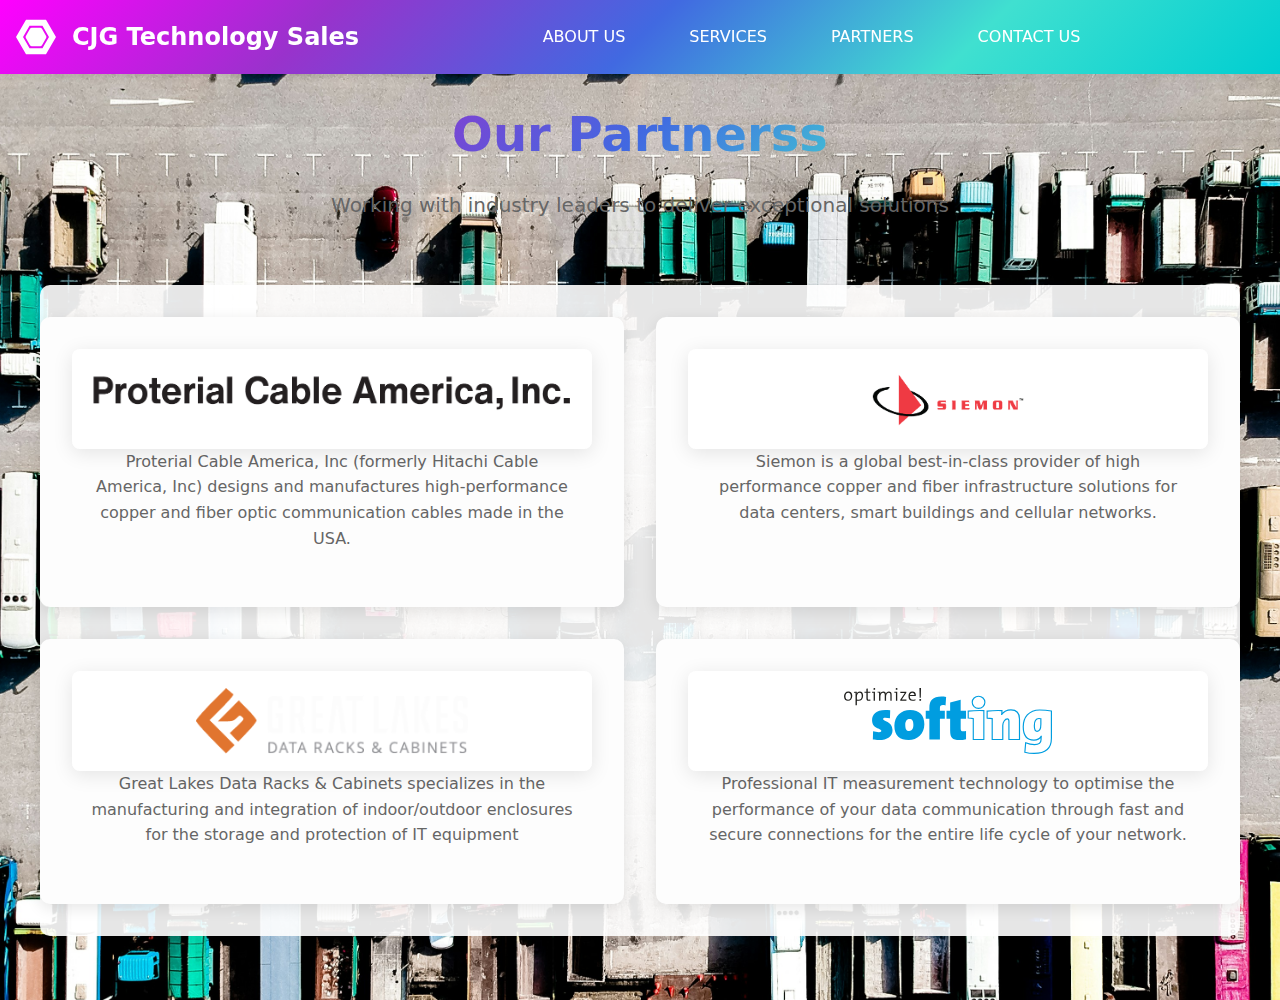
<file: partners.html>
<!DOCTYPE html>
<html lang="en">

<head>
    <meta charset="UTF-8">
    <meta name="viewport" content="width=device-width, initial-scale=1.0">
    <title>Manufacturers - CJG Technology Sales</title>
    <link rel="stylesheet" href="styles.css">
    <style>
        /* Partners Section */
        #partners {
            min-height: 100vh;
            background: url('trucks.jpg') center/cover no-repeat;
            padding: 6rem 2rem 4rem;
        }

        .partners-container {
            max-width: 1200px;
            margin: 0 auto;
            font-family: system-ui, -apple-system, sans-serif;
        }

        .partners-header {
            text-align: center;
            margin-bottom: 4rem;
        }

        .partners-header h1 {
            font-size: 3rem;
            margin-bottom: 1rem;
            background: linear-gradient(135deg,
                    #FF00FF 0%,
                    #9932CC 25%,
                    #4169E1 50%,
                    #40E0D0 75%,
                    #00CED1 100%);
            -webkit-background-clip: text;
            -webkit-text-fill-color: transparent;
            background-clip: text;
        }

        .partners-header p {
            font-size: 1.25rem;
            color: #666;
        }

        .partners-grid {
            display: grid;
            grid-template-columns: repeat(2, 1fr);
            gap: 2rem;
            padding: 2rem 0;
        }

        .partner-card {
            background: rgb(253, 253, 253);
            border-radius: 10px;
            box-shadow: 0 4px 15px rgba(0, 0, 0, 0.1);
            padding: 2rem;
            text-align: center;
            transition: transform 0.3s ease;
        }

        .inverted-logo {
            filter:  invert(1);
        }

        .partner-card:hover {
            transform: translateY(-5px);
        }

        .partner-logo {

            height: 100px;
            margin: 0 1.54 1.5rem;
            border-radius: 8px;
            display: flex;
            align-items: center;
            justify-content: center;
        }

        .partner-logo img {
            max-width: 100%;
            max-height: 100%;
            object-fit: contain;
        }

        .partner-logo a {
            display: block;
            width: 100%;
            height: 100%;
        }

        .partner-card h3 {
            color: #333;
            margin-bottom: 1rem;
            font-size: 1.5rem;
        }

        .partner-card p {
            color: #666;
            line-height: 1.6;
            margin-bottom: 1.5rem;
            padding: 0 1rem;
        }


        .logo {
            display: flex;
            align-items: center;
            gap: 1rem;
            text-decoration: none;
        }

        .company-name {
            color: white;
            font-size: 1.5rem;
            font-weight: bold;
        }

        .nav-links {
            display: flex;
            gap: 2rem;
        }

        .nav-links a {
            color: white;
            text-decoration: none;
            font-weight: 500;
            transition: all 0.3s;
            padding: 0.5rem 1rem;
            border-radius: 4px;
        }

        .nav-links a:hover {
            background: rgba(255, 255, 255, 0.15);
            transform: translateY(-2px);
        }

        /* Mobile Navigation */
        .hamburger {
            display: none;
            cursor: pointer;
            padding: 10px;
            background: none;
            border: none;
            z-index: 1001;
        }

        .hamburger span {
            display: block;
            width: 25px;
            height: 3px;
            margin: 5px 0;
            background: white;
            transition: all 0.3s ease;
        }

        .mobile-nav {
            display: none;
            position: fixed;
            top: 0;
            left: 0;
            width: 100%;
            height: 100%;
            background: linear-gradient(135deg,
                    #FF00FF 0%,
                    #9932CC 25%,
                    #4169E1 50%,
                    #40E0D0 75%,
                    #00CED1 100%);
            z-index: 1000;
            padding-top: 80px;
            transform: translateY(-100%);
            transition: transform 0.3s ease;
        }

        .mobile-nav.active {
            transform: translateY(0);
        }

        .mobile-nav a {
            display: block;
            padding: 15px;
            text-align: center;
            font-size: 1.2rem;
            color: white;
            text-decoration: none;
            transition: background 0.3s;
        }

        .mobile-nav a:hover {
            background: rgba(255, 255, 255, 0.15);
        }

        @media (max-width: 1024px) {
            .partners-grid {
                grid-template-columns: repeat(2, 1fr);
            }
        }

        @media (max-width: 768px) {
            .nav-links {
                display: none;
            }

            .hamburger {
                display: block;
            }

            .mobile-nav {
                display: block;
            }

            .partners-grid {
                grid-template-columns: 1fr;
            }

            .partners-header h1 {
                font-size: 2rem;
            }

            .partners-header p {
                font-size: 1.1rem;
            }
        }
    </style>
</head>

<body>
    <header class="header">
        <nav class="nav-container">
            <a href="./index.html" class="logo">
                <svg width="40" height="40" viewBox="0 0 190 190" fill="none" xmlns="http://www.w3.org/2000/svg">
                    <path d="M134.128 27.2276L173.257 95L134.128 162.772L55.8716 162.772L16.7432 95L55.8716 27.2276L134.128 27.2276Z" stroke="white" stroke-width="29"/>
                    <path d="M143.113 90C144.9 93.094 144.9 96.906 143.113 100L123.387 134.167C121.6 137.261 118.299 139.167 114.726 139.167L75.2735 139.167C71.7008 139.167 68.3996 137.261 66.6133 134.167L46.8868 100C45.1004 96.906 45.1004 93.094 46.8868 90L66.6133 55.8327C68.3996 52.7387 71.7009 50.8327 75.2735 50.8327L114.727 50.8327C118.299 50.8327 121.6 52.7387 123.387 55.8327L143.113 90Z" fill="white"/>
                </svg>
                <span class="company-name">CJG Technology Sales</span>
            </a>
            <div class="nav-links">
                <a href="./about.html">About Us</a>
                <a href="./services.html">Services</a>
                <a href="./partners.html">Partners</a>
                <a href="./contact.html">Contact Us</a>
            </div>
            <button class="hamburger" aria-label="Menu">
                <span></span>
                <span></span>
                <span></span>
            </button>
            <div class="mobile-nav">
                <a href="./index.html">Home</a>
                <a href="./about.html">About Us</a>
                <a href="./services.html">Services</a>
                <a href="./partners.html">Partners</a>
                <a href="./contact.html">Contact Us</a>
            </div>
        </nav>
    </header>

    <section id="partners">
        <div class="partners-container">
            <div class="partners-header">
                <h1>Our Partnerss</h1>
                <p>Working with industry leaders to deliver exceptional solutions</p>
            </div>

            <div class="partners-grid">
                <div class="partner-card">
                    <div class="partner-logo">
                        <a href="https://www.proterial.com/en/" target="_blank">
                            <img src="proterial-cable-america.png" alt="Proterial Cable America">
                        </a>
                    </div>
                    <p>Proterial Cable America, Inc (formerly Hitachi Cable America, Inc) designs and manufactures
                        high-performance copper and fiber optic communication cables made in the USA.</p>
                </div>

                <div class="partner-card">
                    <div class="partner-logo">
                        <a href="https://www.siemon.com/" target="_blank">
                            <img src="siemon.png" alt="Siemon">
                        </a>
                    </div>
                    <p>Siemon is a global best-in-class provider of high performance copper and fiber infrastructure
                        solutions for data centers, smart buildings and cellular networks.</p>
                </div>

                <div class="partner-card">
                    <div class="partner-logo">
                        <a href="https://werackyourworld.com/" target="_blank">
                            <img src="greatlakes.png" alt="Great Lakes"  class="inverted-logo">
                        </a>
                    </div>
                    <p>Great Lakes Data Racks & Cabinets specializes in the manufacturing and integration of
                        indoor/outdoor enclosures for the storage and protection of IT equipment</p>
                </div>

                <div class="partner-card">
                    <div class="partner-logo">
                        <a href="https://itnetworks.softing.com/us/" target="_blank">
                            <img src="softing.svg" alt="Softing IT Networks">
                        </a>
                    </div>
                    <p>Professional IT measurement technology to optimise the performance of your data communication
                        through fast and secure connections for the entire life cycle of your network.</p>
                </div>
            </div>
        </div>
    </section>

    <script>
        document.addEventListener('DOMContentLoaded', function () {
            const hamburger = document.querySelector('.hamburger');
            const mobileNav = document.querySelector('.mobile-nav');
            const mobileLinks = document.querySelectorAll('.mobile-nav a');

            function toggleMenu() {
                hamburger.classList.toggle('active');
                mobileNav.classList.toggle('active');
                document.body.style.overflow = mobileNav.classList.contains('active') ? 'hidden' : '';
            }

            hamburger.addEventListener('click', toggleMenu);

            mobileLinks.forEach(link => {
                link.addEventListener('click', () => {
                    toggleMenu();
                });
            });

            document.addEventListener('click', (e) => {
                if (!hamburger.contains(e.target) &&
                    !mobileNav.contains(e.target) &&
                    mobileNav.classList.contains('active')) {
                    toggleMenu();
                }
            });
        });
    </script>
</body>

</html>
</file>
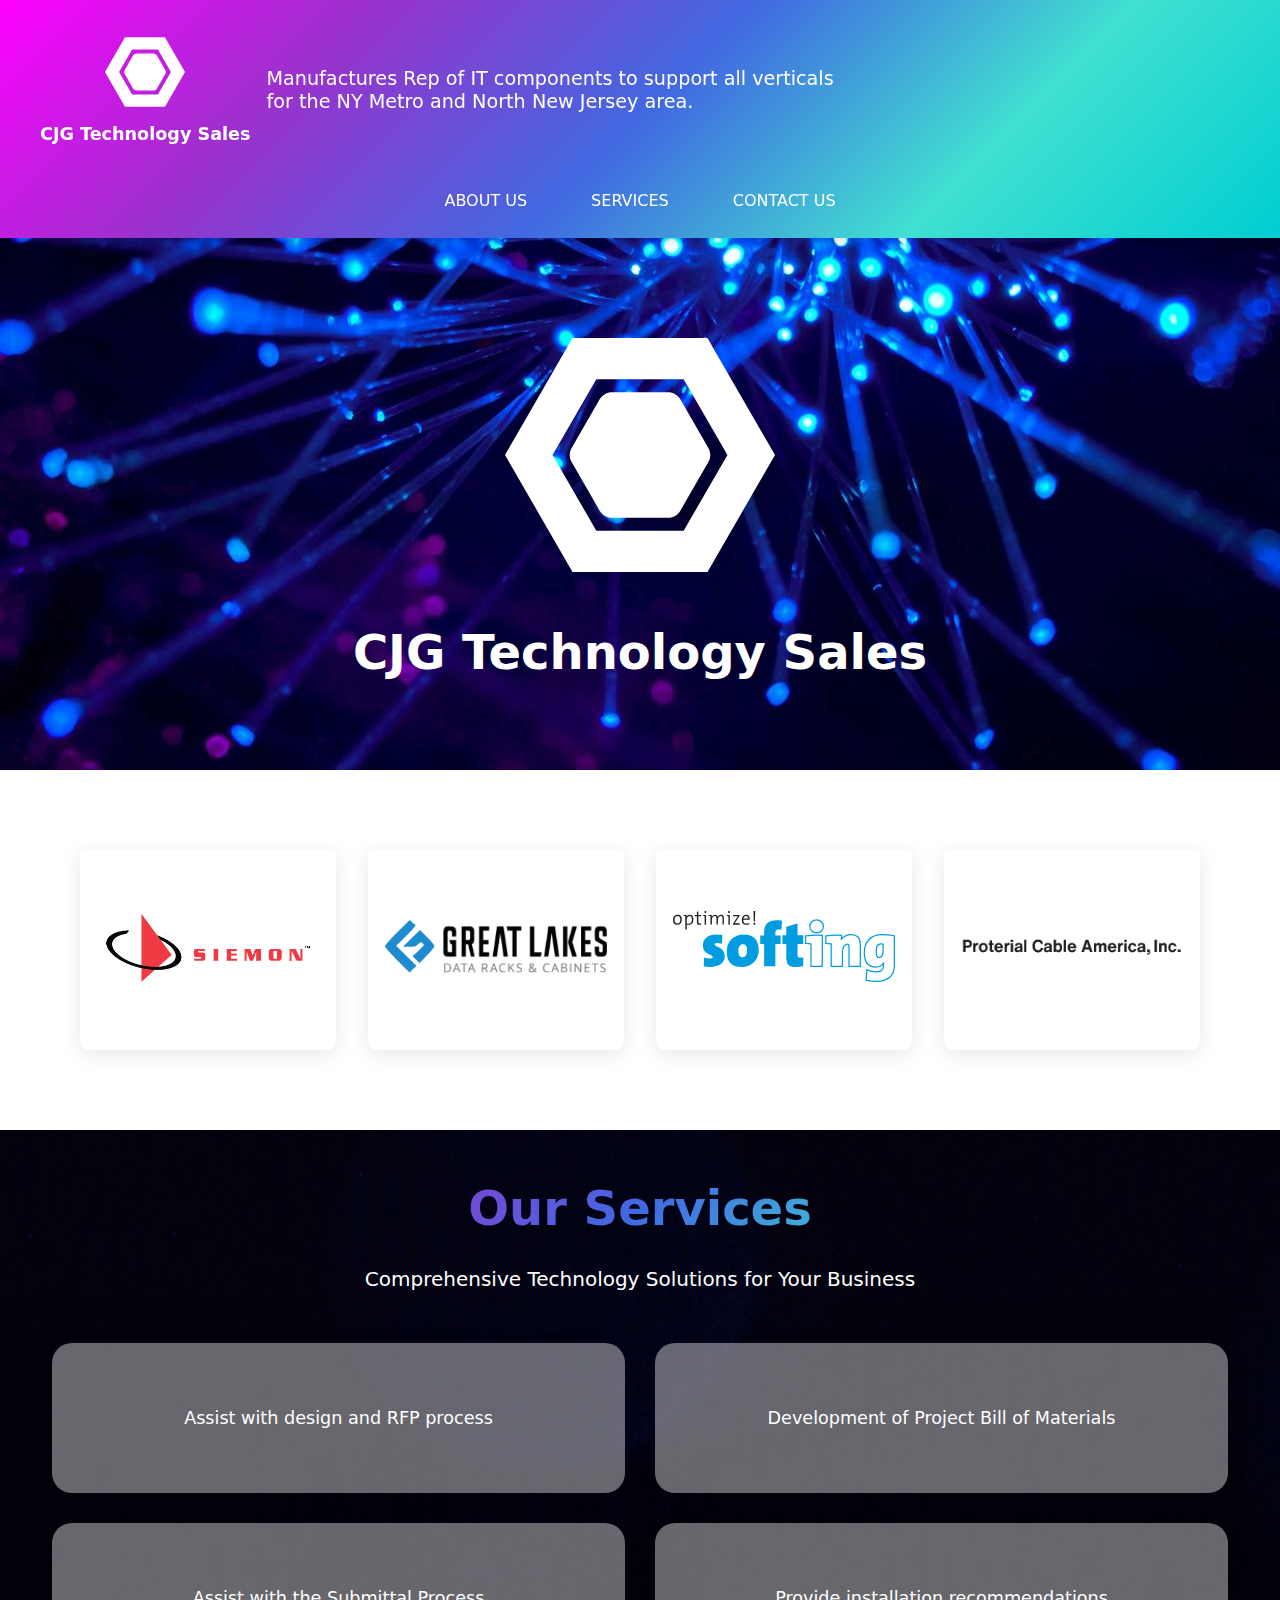
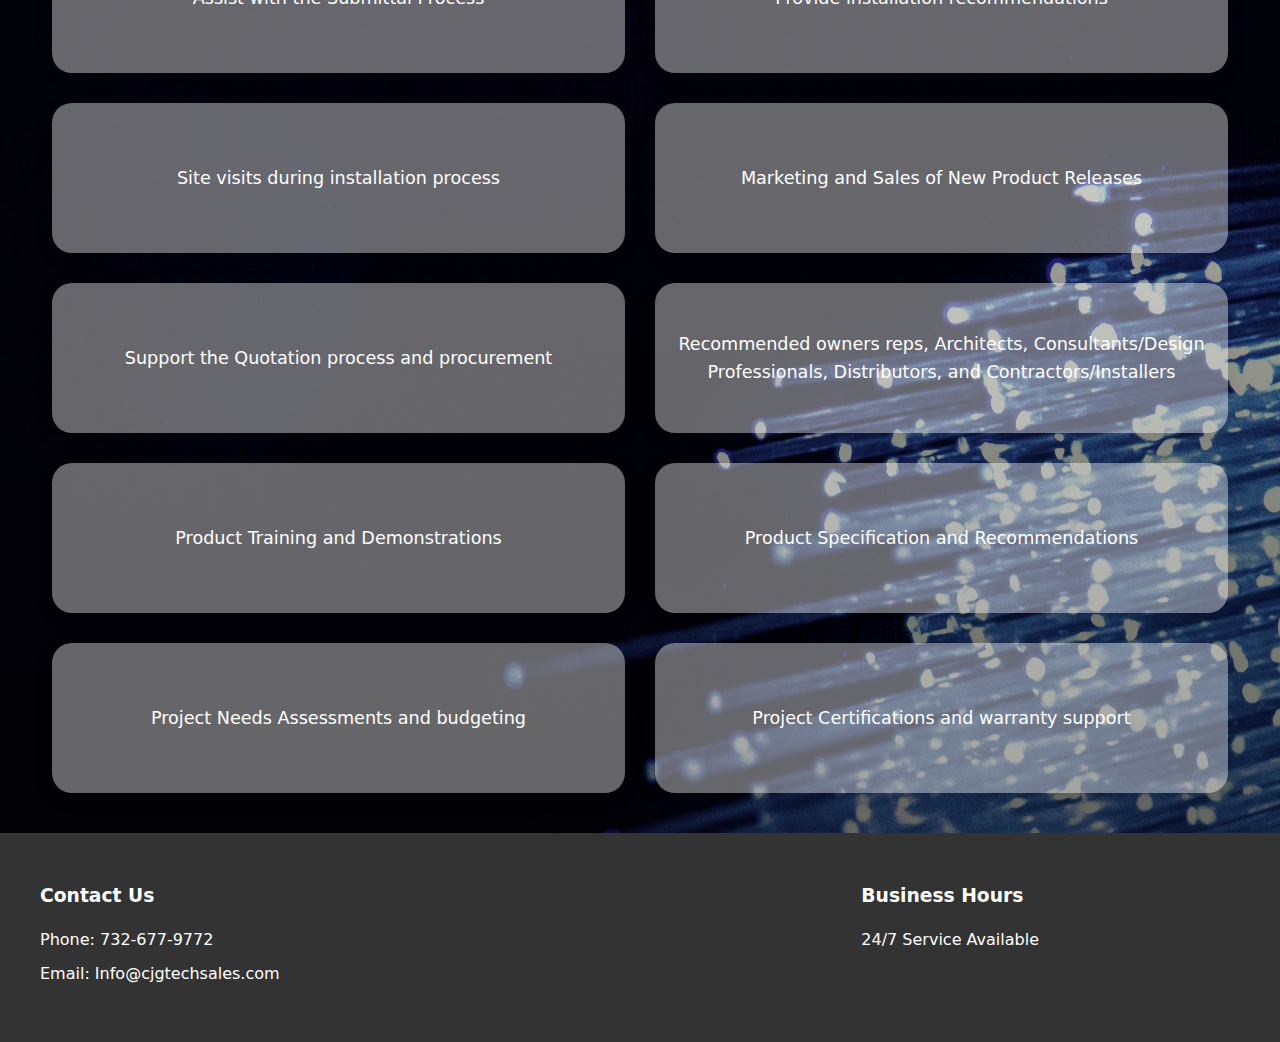
<file: services.html>
<!DOCTYPE html>
<html lang="en">
  <head>
    <meta charset="UTF-8" />
    <meta name="viewport" content="width=device-width, initial-scale=1.0" />
    <title>Services - CJG Technology Sales</title>
    <link rel="stylesheet" href="styles.css" />
  </head>
  <body>
    <header class="header">
      <div class="top-banner">
        <a href="./index.html" class="logo">
          <div
            style="
              display: flex;
              flex-direction: column;
              align-items: center;
              gap: 0.5rem;
            "
          >
            <svg
              width="80"
              height="80"
              viewBox="0 0 190 190"
              fill="none"
              xmlns="http://www.w3.org/2000/svg"
            >
              <path
                d="M134.128 27.2276L173.257 95L134.128 162.772L55.8716 162.772L16.7432 95L55.8716 27.2276L134.128 27.2276Z"
                stroke="#FFFFFF"
                stroke-width="29"
              />
              <path
                d="M143.113 90C144.9 93.094 144.9 96.906 143.113 100L123.387 134.167C121.6 137.261 118.299 139.167 114.726 139.167L75.2735 139.167C71.7008 139.167 68.3996 137.261 66.6133 134.167L46.8868 100C45.1004 96.906 45.1004 93.094 46.8868 90L66.6133 55.8327C68.3996 52.7387 71.7009 50.8327 75.2735 50.8327L114.727 50.8327C118.299 50.8327 121.6 52.7387 123.387 55.8327L143.113 90Z"
                fill="#FFFFFF"
              />
            </svg>
            <span class="company-name">CJG Technology Sales</span>
          </div>
        </a>
        <div class="banner-text">
          Manufactures Rep of IT components to support all verticals <br />
          for the NY Metro and North New Jersey area.
        </div>
      </div>
      <nav class="nav-container">
        <div class="nav-links">
          <a href="./about.html">ABOUT US</a>
          <a href="./services.html">SERVICES</a>
          <a href="./contact.html">CONTACT US</a>
        </div>
      </nav>
    </header>

    <section
      id="home"
      style="min-height: 50vh; background-image: url('service.jpeg')"
    >
      <div class="logo-section">
        <svg
          width="30vh"
          height="30vh"
          viewBox="0 0 190 190"
          fill="none"
          xmlns="http://www.w3.org/2000/svg"
        >
          <path
            d="M134.128 27.2276L173.257 95L134.128 162.772L55.8716 162.772L16.7432 95L55.8716 27.2276L134.128 27.2276Z"
            stroke="#FFFFFF"
            stroke-width="29"
          />
          <path
            d="M143.113 90C144.9 93.094 144.9 96.906 143.113 100L123.387 134.167C121.6 137.261 118.299 139.167 114.726 139.167L75.2735 139.167C71.7008 139.167 68.3996 137.261 66.6133 134.167L46.8868 100C45.1004 96.906 45.1004 93.094 46.8868 90L66.6133 55.8327C68.3996 52.7387 71.7009 50.8327 75.2735 50.8327L114.727 50.8327C118.299 50.8327 121.6 52.7387 123.387 55.8327L143.113 90Z"
            fill="#FFFFFF"
          />
        </svg>
        <h1 style="margin-top: 1rem; color: #ffffff; font-size: 3rem">
          CJG Technology Sales
        </h1>
      </div>
    </section>

    <div class="partners-section">
      <div class="partners-grid">
        <div class="partner-logo">
          <a href="https://www.siemon.com/en/" target="_blank">
            <img src="siemon.png" alt="Proterial Cable America" />
          </a>
        </div>
        <div class="partner-logo">
          <a href="https://greatcabinets.com/" target="_blank">
            <img src="greatlakes.png" alt="Siemon" />
          </a>
        </div>
        <div class="partner-logo">
          <a href="https://itnetworks.softing.com/us/" target="_blank">
            <img src="softing.svg" alt="Softing IT Networks" />
          </a>
        </div>
        <div class="partner-logo">
          <a href="https://usa.proterial.com/" target="_blank">
            <img src="proterial-cable-america.png" alt="Softing IT Networks" />
          </a>
        </div>
      </div>
    </div>

    <section id="services">
      <div class="services-container">
        <h1>Our Services</h1>
        <p class="services-subtitle">
          Comprehensive Technology Solutions for Your Business
        </p>

        <ul class="services-list">
          <li>Assist with design and RFP process</li>
          <li>Development of Project Bill of Materials</li>
          <li>Assist with the Submittal Process</li>
          <li>Provide installation recommendations</li>
          <li>Site visits during installation process</li>
          <li>Marketing and Sales of New Product Releases</li>
          <li>Support the Quotation process and procurement</li>
          <li>
            Recommended owners reps, Architects, Consultants/Design
            Professionals, Distributors, and Contractors/Installers
          </li>
          <li>Product Training and Demonstrations</li>
          <li>Product Specification and Recommendations</li>
          <li>Project Needs Assessments and budgeting</li>
          <li>Project Certifications and warranty support</li>
        </ul>
      </div>
    </section>

    <footer class="services-footer">
      <div class="footer-content">
        <div class="footer-section">
          <h3>Contact Us</h3>
          <p>Phone: 732-677-9772</p>
          <p>Email: Info@cjgtechsales.com</p>
        </div>
        <div class="footer-section"></div>
        <div class="footer-section">
          <h3>Business Hours</h3>
          <p>24/7 Service Available</p>
        </div>
      </div>
    </footer>

    <script>
      document.addEventListener("DOMContentLoaded", function () {
        const nodes = document.querySelectorAll(".service-node");
        const container = document.querySelector(".connecting-lines");

        function createLines() {
          container.innerHTML = "";
          const positions = [];

          nodes.forEach((node) => {
            const circle = node.querySelector(".node-circle");
            const rect = circle.getBoundingClientRect();
            const containerRect = document
              .querySelector(".hex-layout")
              .getBoundingClientRect();

            positions.push({
              x: rect.left + rect.width / 2 - containerRect.left,
              y: rect.top + rect.height / 2 - containerRect.top,
            });
          });

          for (let i = 0; i < positions.length; i++) {
            const start = positions[i];
            const end = positions[(i + 1) % positions.length];

            const line = document.createElement("div");
            line.className = "connecting-line";

            const length = Math.sqrt(
              Math.pow(end.x - start.x, 2) + Math.pow(end.y - start.y, 2)
            );
            const angle =
              (Math.atan2(end.y - start.y, end.x - start.x) * 180) / Math.PI;

            line.style.width = `${length}px`;
            line.style.left = `${start.x}px`;
            line.style.top = `${start.y}px`;
            line.style.transform = `rotate(${angle}deg)`;

            container.appendChild(line);
          }
        }

        createLines();
        window.addEventListener("resize", createLines);

        nodes.forEach((node) => {
          node.addEventListener("click", () => {
            nodes.forEach((n) => n.classList.remove("active"));
            node.classList.add("active");
          });
        });
      });
    </script>
  </body>
</html>
</file>
<file: styles.css>
/* Global Styles */
* {
  margin: 0;
  padding: 0;
  box-sizing: border-box;
  scroll-behavior: smooth;
}

body {
  font-family: system-ui, -apple-system, sans-serif;
  line-height: 1.6;
  overflow-x: hidden;
}

/* Container */
.container {
  max-width: 1200px;
  margin: 0 auto;
  padding: 0 2rem;
}

/* Header/Navigation */
.header {
  position: fixed;
  top: 0;
  width: 100%;
  background: linear-gradient(
    135deg,
    #ff00ff 0%,
    /* Vibrant pink/magenta */ #9932cc 25%,
    /* Purple */ #4169e1 50%,
    /* Royal blue */ #40e0d0 75%,
    /* Turquoise */ #00ced1 100% /* Dark turquoise */
  );
  box-shadow: 0 2px 10px rgba(0, 0, 0, 0.1);
  z-index: 1000;
}

.nav-container {
  padding: 1rem;
}

.nav-links {
  max-width: 1200px;
  margin: 0 auto;
  display: flex;
  gap: 3rem;
  justify-content: center;
}

.nav-links a {
  text-decoration: none;
  color: white;
  font-weight: 500;
  text-transform: uppercase;
  padding: 0.5rem 1rem;
  transition: all 0.3s;
  border-radius: 4px;
}

.nav-links a:hover {
  background: rgba(255, 255, 255, 0.15);
  transform: translateY(-2px);
}

.hamburger {
  display: none;
}

.nav-links a {
  text-decoration: none;
  color: white;
  font-weight: 500;
  transition: all 0.3s;
  padding: 0.5rem 1rem;
  border-radius: 4px;
}

.nav-links a:hover {
  background: rgba(255, 255, 255, 0.15);
  transform: translateY(-2px);
}

/* Hamburger Menu */
.hamburger {
  display: none;
  cursor: pointer;
  padding: 10px;
  background: none;
  border: none;
  z-index: 1001;
}

.hamburger span {
  display: block;
  width: 25px;
  height: 3px;
  margin: 5px 0;
  background: white;
  transition: all 0.3s ease;
}

/* Mobile Navigation */
.mobile-nav {
  display: none;
  position: fixed;
  top: 0;
  left: 0;
  width: 100%;
  height: 100%;
  background: linear-gradient(
    135deg,
    #ff00ff 0%,
    #9932cc 25%,
    #4169e1 50%,
    #40e0d0 75%,
    #00ced1 100%
  );
  z-index: 1000;
  padding-top: 80px;
  transform: translateY(-100%);
  transition: transform 0.3s ease;
}

.mobile-nav.active {
  transform: translateY(0);
}

.mobile-nav a {
  display: block;
  padding: 15px;
  text-align: center;
  font-size: 1.2rem;
  color: white;
  text-decoration: none;
  transition: background 0.3s;
}

.mobile-nav a:hover {
  background: rgba(255, 255, 255, 0.15);
}

/* Hamburger Animation */
.hamburger.active span:nth-child(1) {
  transform: rotate(45deg) translate(5px, 5px);
}

.hamburger.active span:nth-child(2) {
  opacity: 0;
}

.hamburger.active span:nth-child(3) {
  transform: rotate(-45deg) translate(7px, -7px);
}

#home {
  min-height: 100vh;
  background: linear-gradient(rgba(0, 0, 0, 0.1), rgba(0, 0, 0, 0.6)),
    url("work.jpeg");
  background-size: cover;
  background-position: center;
  padding-top: 80px;
  display: flex;
  flex-direction: column;
  align-items: center;
  justify-content: center;
  text-align: center;
}

.logo-section {
  padding: 5rem;
  border-radius: 10px;
  margin-top: 10rem;
}

.summary-section {
  background: #ffffff;
  color: rgb(0, 0, 0);
  font-size: 1.2rem;
  padding: 3rem;
}

.partners-section {
  background: rgba(255, 255, 255, 255);
  color: white;
  padding: 3rem;
  width: 100%;
}

.partners-grid {
  display: grid;
  grid-template-columns: repeat(4, 1fr);
  gap: 2rem;
  padding: 2rem;
  margin: 0 auto;
  background: rgba(255, 255, 255, 0.9);
  border-radius: 10px;
}

.partner-logo {
  background: rgba(255, 255, 255, 0.7);
  border: 1px solid rgba(255, 255, 255, 0.3);
  padding: 1rem;
  border-radius: 8px;
  display: flex;
  align-items: center;
  justify-content: center;
  height: 200px;
  backdrop-filter: blur(10px);
  box-shadow: 0 4px 20px rgba(0, 0, 0, 0.1);
  transition: transform 0.2s, box-shadow 0.2s, rotate 0.3s ease;
}

.partner-logo:hover {
  transform: translateY(-5px) rotate(5deg);
  box-shadow: 0 8px 30px rgba(0, 0, 0, 0.15);
}

.partner-logo img {
  max-width: 100%;
  max-height: 100%;
  object-fit: contain;
}

footer {
  background: #333;
  color: white;
  padding: 3rem 2rem;
  margin-top: 4rem;
}

.footer-content {
  max-width: 1200px;
  margin: 0 auto;
  display: grid;
  grid-template-columns: repeat(3, 1fr);
  gap: 2rem;
}

.footer-section h3 {
  margin-bottom: 1rem;
  color: hsl(0, 0%, 100%);
}

.footer-section p {
  margin-bottom: 0.5rem;
}

@media (max-width: 768px) {
  .partners-grid {
    grid-template-columns: repeat(2, 1fr);
  }

  .footer-content {
    grid-template-columns: 1fr;
  }
}

.hero-content h1 {
  font-size: 5rem;
  margin-bottom: 1rem;
  background: #f6fff6;
  -webkit-background-clip: text;
  -webkit-text-fill-color: transparent;
  background-clip: text;
}

.hero-content p {
  font-size: 2rem;
  color: #ffffff;
  margin-bottom: 2rem;
}

.hero-content {
  text-align: center;
  display: flex;
  flex-direction: column;
  align-items: center;
}

.cta-button {
  display: inline-block;
  padding: 1rem 2rem;
  background: linear-gradient(135deg, #9932cc, #4169e1);
  color: white;
  text-decoration: none;
  border-radius: 5px;
  transition: all 0.3s;
  border: none;
  cursor: pointer;
  box-shadow: 0 4px 15px rgba(0, 0, 0, 0.2);
}

.cta-button:hover {
  transform: translateY(-2px);
  box-shadow: 0 6px 20px rgba(0, 0, 0, 0.25);
}

/* Responsive Design */
@media (max-width: 768px) {
  .nav-links {
    display: none;
  }

  .hamburger {
    display: block;
  }

  .mobile-nav {
    display: block;
  }

  .hero-content h1 {
    font-size: 2rem;
  }

  .company-name {
    font-size: 1.2rem;
  }
}

@media (max-width: 480px) {
  .hero-content h1 {
    font-size: 1.75rem;
  }

  .hero-content p {
    font-size: 1rem;
  }

  .company-name {
    font-size: 1rem;
  }
}

/* Accessibility */
:focus {
  outline: 3px solid rgba(255, 255, 255, 0.5);
  outline-offset: 2px;
}

/* Custom Scrollbar */
::-webkit-scrollbar {
  width: 10px;
}

::-webkit-scrollbar-track {
  background: #f1f1f1;
}

::-webkit-scrollbar-thumb {
  background: #888;
  border-radius: 5px;
}

::-webkit-scrollbar-thumb:hover {
  background: #666;
}

/* Add these new styles to your existing CSS file */

/* Contact Section */
#contact {
  min-height: 100vh;
  background: linear-gradient(rgba(0, 0, 0, 0.1), rgba(0, 0, 0, 0.2)),
    url("support.jpg");
  /* display: flex; */
  align-items: center;
  padding: 16rem 2rem 4rem;
}

.contact-content {
  text-align: center;
  width: 100%;
}

.contact-content h1 {
  font-size: 3rem;
  margin-bottom: 1rem;
  background: linear-gradient(
    135deg,
    #ff00ff 0%,
    #9932cc 25%,
    #4169e1 50%,
    #40e0d0 75%,
    #00ced1 100%
  );
  -webkit-background-clip: text;
  -webkit-text-fill-color: transparent;
  background-clip: text;
}

.contact-content > p {
  font-size: 2.25rem;
  color: #ffffff;
  margin-bottom: 3rem;
}

.contact-grid {
  display: grid;
  grid-template-columns: 3fr 2fr;
  gap: 2rem;
  text-align: left;
}

/* Contact Form Styles */
.contact-form-container {
  background: white;
  padding: 2rem;
  border-radius: 10px;
  box-shadow: 0 4px 15px rgba(0, 0, 0, 0.1);
}

.form-group {
  margin-bottom: 1.5rem;
}

.form-group label {
  display: block;
  margin-bottom: 0.5rem;
  color: #333;
  font-weight: 500;
}

.form-group input,
.form-group textarea {
  width: 100%;
  padding: 0.75rem;
  border: 2px solid #e0e0e0;
  border-radius: 5px;
  transition: all 0.3s;
  font-size: 1rem;
}

.form-group input:focus,
.form-group textarea:focus {
  outline: none;
  border-color: #4169e1;
  box-shadow: 0 0 0 3px rgba(65, 105, 225, 0.1);
}

/* Contact Info Card */
.contact-card {
  background: white;
  padding: 2rem;
  border-radius: 10px;
  box-shadow: 0 4px 15px rgba(0, 0, 0, 0.1);
}

.contact-card h3 {
  color: #333;
  margin-bottom: 1.5rem;
  font-size: 1.5rem;
}

.contact-details {
  margin-bottom: 2rem;
}

.contact-item {
  display: flex;
  align-items: flex-start;
  gap: 1rem;
  margin-bottom: 1.5rem;
}

.contact-item i {
  font-size: 1.25rem;
  color: #4169e1;
}

.contact-item a,
.contact-item p {
  color: #666;
  text-decoration: none;
  transition: color 0.3s;
}

.contact-item a:hover {
  color: #4169e1;
}

.business-hours {
  border-top: 2px solid #f0f0f0;
  padding-top: 1.5rem;
}

.business-hours h4 {
  color: #333;
  margin-bottom: 1rem;
  font-size: 1.2rem;
}

.business-hours p {
  color: #666;
  margin-bottom: 0.5rem;
}

/* Responsive Design for Contact Page */
@media (max-width: 1024px) {
  .contact-grid {
    gap: 2rem;
  }
}

@media (max-width: 768px) {
  .contact-grid {
    grid-template-columns: 1fr;
  }

  .contact-content h1 {
    font-size: 2rem;
  }

  .contact-content > p {
    font-size: 1.1rem;
  }

  .contact-form-container,
  .contact-card {
    padding: 1.5rem;
  }
}

@media (max-width: 480px) {
  .contact-content h1 {
    font-size: 1.75rem;
  }

  .contact-content > p {
    font-size: 1rem;
  }

  .form-group input,
  .form-group textarea {
    padding: 0.5rem;
  }
}

/* Add these styles to your existing CSS file */

/* About Section */
#about {
  min-height: 100vh;
  /* background: linear-gradient(rgba(0, 0, 0, 0.1), rgba(0, 0, 0, 0.6)),
    url("work.jpeg"); */
  background-size: cover;
  background-position: center;
  display: flex;
  align-items: center;
  padding: 2rem;
}

.about-content {
  text-align: center;
  width: 100%;
}

.about-content h1 {
  font-size: 3rem;
  margin-bottom: 1rem;
  padding: 0.5rem;
  /* color: #ffffff; */
  background-clip: text;
  position: relative;
}

.about-content h1::before {
  content: "";
  position: absolute;
  top: 0;
  left: 0;
  width: 100%;
  height: 100%;
  /* background: rgba(0, 0, 0, 0.4); */
  z-index: -1;
  border-radius: 4px;
}

.about-subtitle {
  font-size: 1.25rem;
  color: #666;
  margin-bottom: 3rem;
}

.about-grid {
  display: grid;
  grid-template-columns: 3fr 2fr;
  gap: 2rem;
  text-align: left;
}

/* Story and Values Cards */
.story-card,
.values-card,
.features-card {
  background: white;
  padding: 2rem;
  border-radius: 10px;
  box-shadow: 0 4px 15px rgba(0, 0, 0, 0.1);
  margin-bottom: 2rem;
}

.story-card h3,
.values-card h3,
.features-card h3 {
  color: #333;
  margin-bottom: 1.5rem;
  font-size: 1.5rem;
}

.story-card p {
  color: #666;
  margin-bottom: 1rem;
  line-height: 1.6;
}

/* Values Grid */
.values-grid {
  display: grid;
  grid-template-columns: repeat(2, 1fr);
  gap: 1.5rem;
}

.value-item h4 {
  color: #4169e1;
  margin-bottom: 0.5rem;
  font-size: 1.1rem;
}

.value-item p {
  color: #666;
  font-size: 0.95rem;
  line-height: 1.5;
}

/* Features */
.feature-item {
  padding: 1rem 0;
  border-bottom: 1px solid #f0f0f0;
}

.feature-item:last-child {
  border-bottom: none;
}

.feature-item h4 {
  color: #4169e1;
  margin-bottom: 0.5rem;
  font-size: 1.1rem;
}

.feature-item p {
  color: #666;
  font-size: 0.95rem;
  line-height: 1.5;
}

/* Responsive Design for About Page */
@media (max-width: 1024px) {
  .about-grid {
    gap: 1.5rem;
  }

  .values-grid {
    gap: 1rem;
  }
}

@media (max-width: 768px) {
  .about-grid {
    grid-template-columns: 1fr;
  }

  .about-content h1 {
    font-size: 2rem;
  }

  .about-subtitle {
    font-size: 1.1rem;
  }

  .story-card,
  .values-card,
  .features-card {
    padding: 1.5rem;
  }
}

@media (max-width: 480px) {
  .about-content h1 {
    font-size: 1.75rem;
  }

  .about-subtitle {
    font-size: 1rem;
  }

  .values-grid {
    grid-template-columns: 1fr;
  }

  .story-card,
  .values-card,
  .features-card {
    padding: 1.25rem;
  }
}

/* Global Styles */
* {
  margin: 0;
  padding: 0;
  box-sizing: border-box;
}

body {
  font-family: system-ui, -apple-system, sans-serif;
  line-height: 1.6;
}

/* Header Styles */
.header {
  position: fixed;
  top: 0;
  width: 100%;
  background: linear-gradient(
    135deg,
    #ff00ff 0%,
    #9932cc 25%,
    #4169e1 50%,
    #40e0d0 75%,
    #00ced1 100%
  );
  box-shadow: 0 2px 10px rgba(0, 0, 0, 0.1);
  z-index: 1000;
}

.nav-container {
  max-width: 1400px;
  margin: 0 auto;
  padding: 1rem;
  display: flex;
  justify-content: space-between;
  align-items: center;
}

.logo {
  display: flex;
  align-items: center;
  gap: 1rem;
  text-decoration: none;
  color: #ffffff;
}

.company-name {
  color: white;
  font-size: 1.1rem;
  font-weight: bold;
}

.nav-links {
  display: flex;
  gap: 2rem;
}

.nav-links a {
  color: white;
  text-decoration: none;
  font-weight: 500;
  transition: opacity 0.3s;
  padding: 0.5rem 1rem;
  border-radius: 4px;
}

.nav-links a:hover {
  background: rgba(255, 255, 255, 0.1);
}

/* Services Section */
#services {
  min-height: 100vh;
  background: linear-gradient(rgba(0, 0, 0, 0.1), rgba(0, 0, 0, 0.6)),
    url("OpticFiber.jpg");
  padding: 40px 20px;
}

.services-container {
  max-width: 1400px;
  margin: 0 auto;
  text-align: center;
}

.services-container h1 {
  font-size: 3rem;
  margin-bottom: 1rem;
  background: linear-gradient(
    135deg,
    #ff00ff 0%,
    #9932cc 25%,
    #4169e1 50%,
    #40e0d0 75%,
    #00ced1 100%
  );
  -webkit-background-clip: text;
  -webkit-text-fill-color: transparent;
  background-clip: text;
}

.services-subtitle {
  font-size: 1.25rem;
  color: #ffffff;
  margin-bottom: 3rem;
}

/* Hexagon Layout */
.hex-layout {
  position: relative;
  width: 1000px;
  height: 1000px;
  margin: 0 auto;
}

/* Center Content */
.hex-center {
  position: absolute;
  top: 50%;
  left: 50%;
  transform: translate(-50%, -50%);
  text-align: center;
  z-index: 2;
  width: 600px;
  height: 519.61px; /* Height = width * cos(30°) */
  display: flex;
  flex-direction: column;
  align-items: center;
  justify-content: center;
  background: linear-gradient(
    135deg,
    #ff00ff 0%,
    #9932cc 25%,
    #4169e1 50%,
    #40e0d0 75%,
    #00ced1 100%
  );
  clip-path: polygon(25% 0%, 75% 0%, 100% 50%, 75% 100%, 25% 100%, 0% 50%);
  box-shadow: 0 8px 25px rgba(0, 0, 0, 0.15);
  padding: 2rem;
}

.hex-center svg {
  width: 200px;
  height: 200px;
}

.hex-center svg path {
  stroke: white;
  fill: white;
}

.center-text {
  margin-top: 1.5rem;
}

.center-text h2 {
  font-size: 4rem;
  color: white;
  margin: 0;
  font-weight: 700;
  text-shadow: 0 2px 4px rgba(0, 0, 0, 0.1);
}

.center-text h3 {
  font-size: 2.5rem;
  color: white;
  margin: 0.25rem 0;
  font-weight: 600;
  text-shadow: 0 2px 4px rgba(0, 0, 0, 0.1);
}

/* Service Nodes */
.service-nodes {
  position: absolute;
  width: 100%;
  height: 100%;
}

.service-node {
  position: absolute;
  width: 180px;
}

/* Node Circle */
.node-circle {
  width: 180px;
  height: 120px;
  background: linear-gradient(135deg, #4169e1 0%, #40e0d0 100%);
  border-radius: 10px;
  display: flex;
  align-items: center;
  justify-content: center;
  box-shadow: 0 4px 15px rgba(0, 0, 0, 0.1);
  cursor: pointer;
  transition: all 0.3s ease;
  position: relative;
  z-index: 2;
  padding: 1rem;
}

.node-circle h4 {
  color: white;
  font-size: 1.3rem;
  text-align: center;
  padding: 0.5rem;
  margin: 0;
  line-height: 1.3;
  font-weight: 600;
}

/* Node Content */
.node-content {
  position: absolute;
  background: white;
  padding: 1.5rem;
  border-radius: 10px;
  box-shadow: 0 4px 15px rgba(0, 0, 0, 0.1);
  width: 300px;
  opacity: 0;
  visibility: hidden;
  transition: all 0.3s ease;
  z-index: 3;
  left: 200px;
  top: 50%;
  transform: translateY(-50%);
}

.service-node.active .node-content {
  opacity: 1;
  visibility: visible;
}

.node-content ul {
  list-style: none;
  padding: 0;
  margin: 0;
}

.node-content li {
  color: #666;
  margin-bottom: 0.5rem;
  font-size: 0.9rem;
  line-height: 1.4;
  text-align: left;
}

/* Node Positions */
#node-1 {
  top: 60px;
  left: 50%;
  transform: translateX(-50%);
}

#node-2 {
  top: 250px;
  right: 60px;
}

#node-3 {
  bottom: 250px;
  right: 60px;
}

#node-4 {
  bottom: 60px;
  left: 50%;
  transform: translateX(-50%);
}

#node-5 {
  bottom: 250px;
  left: 60px;
}

#node-6 {
  top: 250px;
  left: 60px;
}

/* Hover Effects */
.node-circle:hover {
  transform: scale(1.05);
  box-shadow: 0 6px 20px rgba(0, 0, 0, 0.15);
}
.top-banner {
  max-width: 1200px;
  margin: 2rem auto 1rem auto;
  display: flex;
  align-items: center;
  gap: 1rem;
}

.banner-text {
  color: #ffffff;
  font-size: 1.2rem;
  line-height: 1.2;
  max-width: 600px;
}

/* Mobile Navigation */
.hamburger {
  display: none;
  cursor: pointer;
  padding: 10px;
  background: none;
  border: none;
  z-index: 1001;
}

.hamburger span {
  display: block;
  width: 25px;
  height: 3px;
  margin: 5px 0;
  background: white;
  transition: all 0.3s ease;
}

.mobile-nav {
  display: none;
  position: fixed;
  top: 0;
  left: 0;
  width: 100%;
  height: 100%;
  background: linear-gradient(
    135deg,
    #ff00ff 0%,
    #9932cc 25%,
    #4169e1 50%,
    #40e0d0 75%,
    #00ced1 100%
  );
  z-index: 1000;
  padding-top: 80px;
  transform: translateY(-100%);
  transition: transform 0.3s ease;
}

.mobile-nav.active {
  transform: translateY(0);
}

.mobile-nav a {
  display: block;
  padding: 15px;
  text-align: center;
  font-size: 1.2rem;
  color: white;
  text-decoration: none;
  transition: background 0.3s;
}

.mobile-nav a:hover {
  background: rgba(255, 255, 255, 0.1);
}

/* Responsive Design */
@media (max-width: 1200px) {
  .hex-layout {
    width: 800px;
    height: 800px;
  }

  .hex-center {
    width: 350px;
    height: 350px;
  }

  .hex-center svg {
    width: 150px;
    height: 150px;
  }

  .center-text h2 {
    font-size: 3.5rem;
  }

  .center-text h3 {
    font-size: 2rem;
  }
}

@media (max-width: 900px) {
  .nav-links {
    display: none;
  }

  .hamburger {
    display: block;
  }

  .hex-layout {
    width: 100%;
    height: auto;
    display: flex;
    flex-direction: column;
    gap: 2rem;
    padding: 2rem;
  }

  .hex-center {
    position: relative;
    width: 300px;
    height: 300px;
    transform: none;
    margin: 0 auto;
  }

  .service-nodes {
    position: relative;
    display: flex;
    flex-direction: column;
    gap: 2rem;
  }

  .service-node {
    position: relative;
    width: 100%;
    max-width: 500px;
    margin: 0 auto;
    top: auto !important;
    left: auto !important;
    right: auto !important;
    bottom: auto !important;
    transform: none !important;
  }

  .node-circle {
    width: 100%;
  }

  .node-content {
    position: relative;
    width: 100%;
    opacity: 1;
    visibility: visible;
    left: 0;
    top: 0;
    transform: none;
    margin-top: 1rem;
  }
}

@media (max-width: 480px) {
  .services-container h1 {
    font-size: 2rem;
  }

  .services-subtitle {
    font-size: 1rem;
  }

  .hex-center {
    width: 250px;
    height: 250px;
  }

  .hex-center svg {
    width: 100px;
    height: 100px;
  }

  .center-text h2 {
    font-size: 2.5rem;
  }

  .center-text h3 {
    font-size: 1.5rem;
  }

  .node-circle h4 {
    font-size: 1.1rem;
  }
}

/* Accessibility */
:focus {
  outline: 3px solid rgba(255, 255, 255, 0.5);
  outline-offset: 2px;
}

/* Custom Scrollbar */
::-webkit-scrollbar {
  width: 10px;
}

::-webkit-scrollbar-track {
  background: #f1f1f1;
}

::-webkit-scrollbar-thumb {
  background: #888;
  border-radius: 5px;
}

::-webkit-scrollbar-thumb:hover {
  background: #666;
}

.services-list {
  padding-left: 2rem;
  padding-right: 2rem;
  color: #fff;
  display: grid;
  grid-template-columns: repeat(auto-fill, minmax(400px, 1fr));
  grid-auto-rows: 150px;
  grid-gap: 30px;
}

.services-list > li {
  display: flex;
  border-radius: 20px;
  align-items: center;
  justify-content: center;
  font-size: 1.1rem;
  padding: 1rem;
  color: #fff;
  text-align: center;
  background: rgba(255, 255, 255, 0.4);
  list-style-type: none;
  box-shadow: 0 4px 20px rgba(0, 0, 0, 0.1);
  transition: transform 0.2s, box-shadow 0.2s, rotate 0.3s ease;
}

.services-list > li:hover {
  transform: translateY(-5px) rotate(5deg);
  box-shadow: 0 8px 30px rgba(0, 0, 0, 0.15);
}

footer {
  margin-top: 0;
}

.tooltip {
  display: inline-block;
  margin-top: 5px;
  font-size: 0.85rem;
  color: transparent;
  transition: color 0.3s, visibility 0.3s;
  visibility: hidden;
}

.tooltip.success {
  color: green;
  visibility: visible;
}

.tooltip.error {
  color: red;
  visibility: visible;
}

form div {
  margin-bottom: 15px;
}

.column-left {
  display: flex;
  flex-direction: column;
  gap: 2rem;
  float: left;
  width: 20%;
}

.column-middle {
  float: left;
  width: 60%;
}

.column-right {
  display: flex;
  flex-direction: column;
  gap: 2rem;
  float: left;
  width: 20%;
}

/* Clear floats after the columns */
.row:after {
  content: "";
  display: table;
  clear: both;
}

@media (max-width: 786px) {
  .column-left,
  .column-right,
  .column-middle {
    width: 100%;
  }

  .container {
    padding: 0;
  }

  .column-middle {
    margin-top: 2rem;
    margin-bottom: 2rem;
  }
}
</file>
